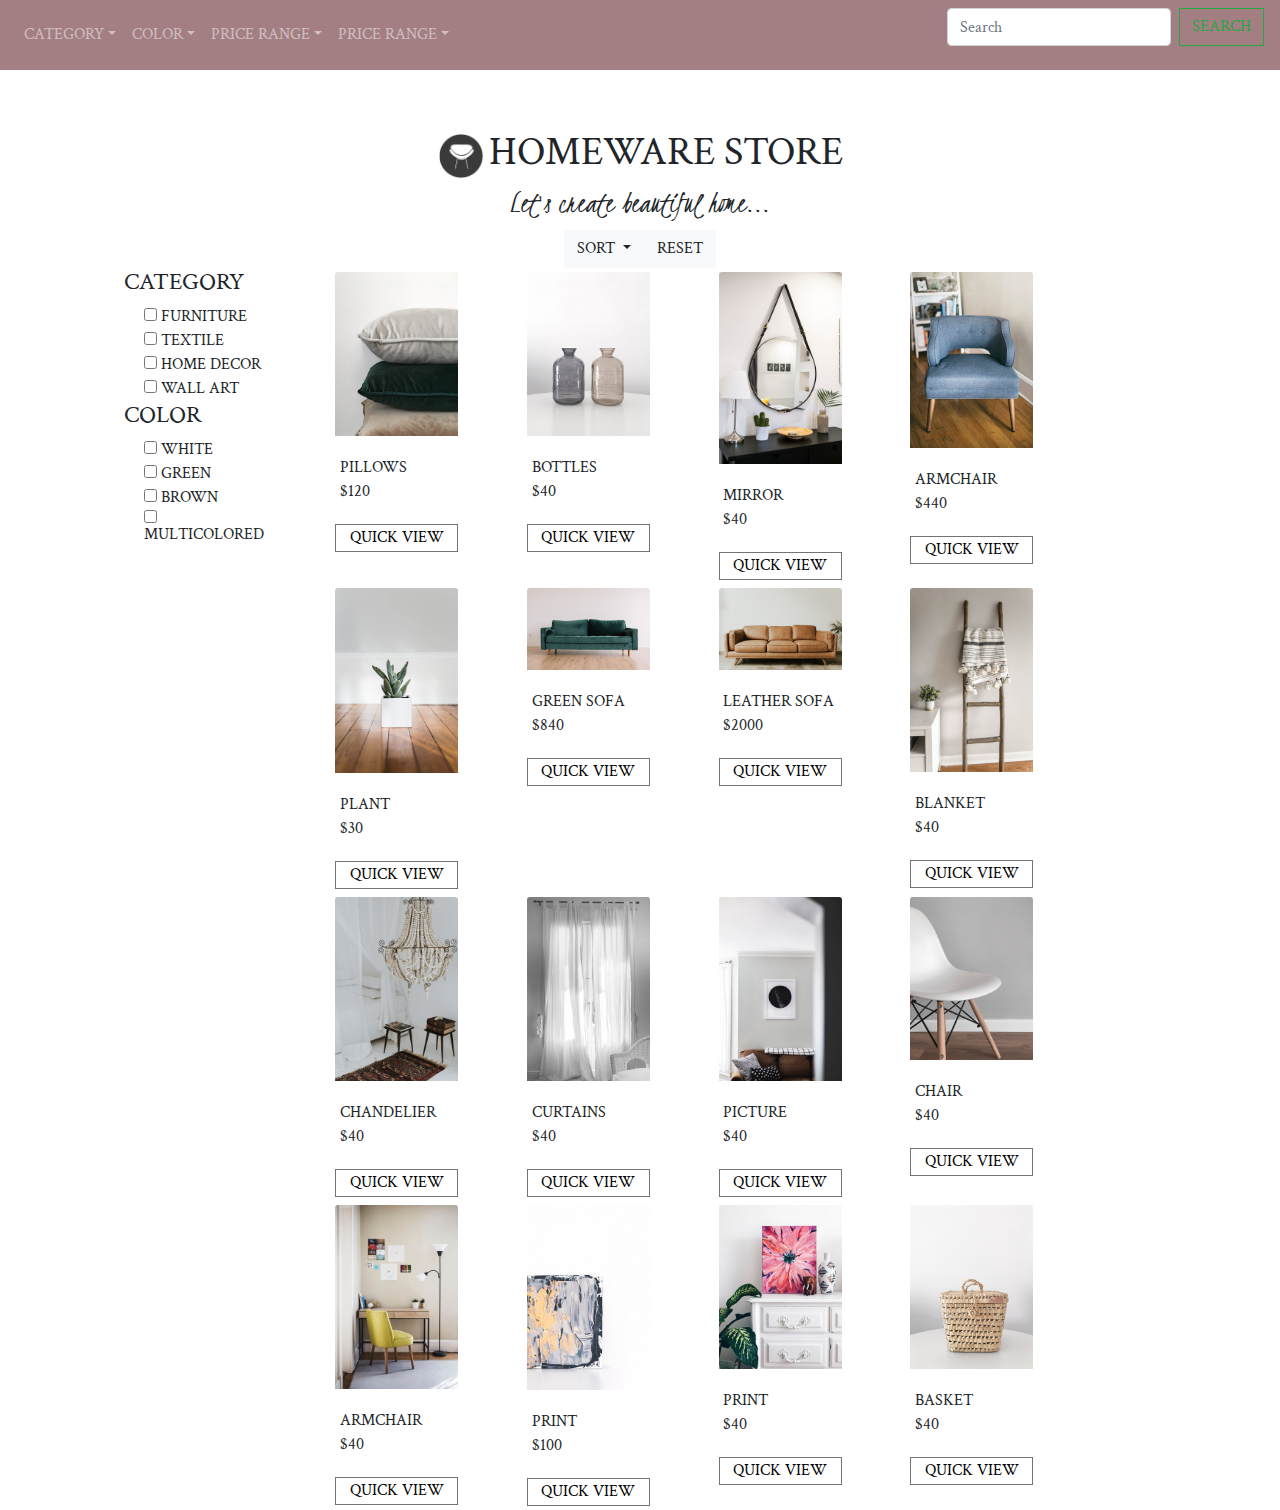
<file: index.html>
<html lang="en"><head>
    <meta charset="utf-8">
    <meta name="viewport" content="width=device-width, initial-scale=1, shrink-to-fit=no">
    <meta name="description" content="">
    <meta name="author" content="">

    <title>Starter Template for Bootstrap</title>

    <link rel="canonical" href="https://getbootstrap.com/docs/4.0/examples/starter-template/">
    <link href="https://fonts.googleapis.com/css?family=Crimson+Text|Kristi&display=swap" rel="stylesheet">

    <!-- Bootstrap core CSS -->
    <link rel="stylesheet" href="https://stackpath.bootstrapcdn.com/bootstrap/4.3.1/css/bootstrap.min.css" integrity="sha384-ggOyR0iXCbMQv3Xipma34MD+dH/1fQ784/j6cY/iJTQUOhcWr7x9JvoRxT2MZw1T" crossorigin="anonymous">
    <!-- Link Swiper's CSS -->
    <script
    src="https://code.jquery.com/jquery-3.4.1.min.js"
    integrity="sha256-CSXorXvZcTkaix6Yvo6HppcZGetbYMGWSFlBw8HfCJo="
    crossorigin="anonymous"></script>
    
    <!-- Custom styles for this template -->
    <link href="css/style.css" rel="stylesheet">
  </head>

  
  <body>
      <header>
          <!-- Fixed navbar -->
          <nav class="navbar navbar-expand-md navbar-dark fixed-top myBackground">
            
            <button class="navbar-toggler" type="button" data-toggle="collapse" data-target="#navbarCollapse" aria-controls="navbarCollapse" aria-expanded="false" aria-label="Toggle navigation">
              <span class="navbar-toggler-icon"></span>
            </button>
            <div class="collapse navbar-collapse" id="navbarCollapse">
              <ul class="navbar-nav mr-auto">
                <li class="nav-item dropdown">
                    <a class="nav-link dropdown-toggle" href="http://example.com" id="dropdown01" data-toggle="dropdown" aria-haspopup="true" aria-expanded="false">Category</a>
                    <div class="dropdown-menu" aria-labelledby="dropdown01">
                        <a id="furniture" class="dropdown-item" href="#">furniture</a>
                        <a id="textile" class="dropdown-item" href="#">textile</a>
                        <a id="homeDecor" class="dropdown-item" href="#">home decor</a>
                        <a id="wallArt" class="dropdown-item" href="#">wall art</a>
                    </div>
                  </li>
                  <li class="nav-item dropdown">
                      <a class="nav-link dropdown-toggle" href="http://example.com" id="dropdown01" data-toggle="dropdown" aria-haspopup="true" aria-expanded="false">Color</a>
                      <div class="dropdown-menu" aria-labelledby="dropdown01">
                          <a id="white" class="dropdown-item" href="#">white</a>
                              <a id="blue" class="dropdown-item" href="#">blue</a>
                              <a id="green" class="dropdown-item" href="#">green</a>
                              <a id="yellow" class="dropdown-item" href="#">yellow</a>
                              <a id="brown" class="dropdown-item" href="#">brown</a>
                              <a id="pink" class="dropdown-item" href="#">pink</a>
                              <a id="multicolored" class="dropdown-item" href="#">multicolored</a>
                      </div>
                    </li>
                    <li class="nav-item dropdown">
                        <a class="nav-link dropdown-toggle" href="http://example.com" id="dropdown01" data-toggle="dropdown" aria-haspopup="true" aria-expanded="false">Price range</a>
                        <div class="dropdown-menu" aria-labelledby="dropdown01">
                            <a id="price100" class="dropdown-item" href="#">from $10 to $100</a>
                              <a id="price200" class="dropdown-item" href="#">from $100 to $200</a>
                              <a id="price400" class="dropdown-item" href="#">from $200 to $400</a>
                              <a id="priceMore" class="dropdown-item" href="#">from $400 and more</a>
                        </div>
                      </li>
                      <li class="nav-item dropdown">
                          <a class="nav-link dropdown-toggle" href="http://example.com" id="dropdown01" data-toggle="dropdown" aria-haspopup="true" aria-expanded="false">Price range</a>
                          <div class="dropdown-menu" aria-labelledby="dropdown01">
                              <a id="navPriceLow" class="dropdown-item" href="#">price (low)</a>
                              <a id="navPriceHigh" class="dropdown-item" href="#">price(high)</a>
                          </div>
                      </li>
              </ul>
              <form class="form-inline mt-2 mt-md-0">
                <input class="form-control mr-sm-2" type="text" placeholder="Search" aria-label="Search">
                <button class="btn btn-outline-success my-2 my-sm-0" type="submit">Search</button>
              </form>
            </div>
          </nav>
        </header>
      
    <main role="main" class="container">

      <div class="starter-template noModal">
        <div class="center">
          <img class="logo" src="images/logo.png" alt="">
          <h1 class="header">HOMEWARE STORE</h1>
        
        <h2 class="handwritten">Let's create beautiful home...</h2>
        <div class="menu">
            <div class="btn-group">
                
                  <div>
                    <button type="button" class="btn btn-light dropdown-toggle" id="dropdownMenuSort" data-toggle="dropdown" aria-haspopup="true" aria-expanded="false">
                        sort
                    </button>
                      <div class="dropdown-menu" aria-labelledby="dropdownMenuSort">
                        <a id="pricelow" class="dropdown-item" href="#">price (low)</a>
                        <a id="pricehigh" class="dropdown-item" href="#">price(high)</a>
                      </div>
                  </div>
                  
                  <div>
                      <button type="button" class="btn btn-light" id="reset" data-toggle="dropdown" aria-haspopup="true" aria-expanded="false">
                          reset
                      </button>
                  </div>
              </div>
        </div>
      </div>
        <div class="row">
        <!-- Sidebar -->
        <!-- https://stackoverflow.com/questions/43702907/multiple-category-checkbox -->
            <nav class="col-md-2 d-none d-md-block bg-white sidebar">
                    <div class="sidebar-sticky">
                      <ul class="nav flex-column">
                        <li class="nav-item">
                            <div>
                                <h4 id="dropdownMenuCategory">CATEGORY</h4>
                                <div class="form-check">
                                    <input class="category" type="checkbox" value="furniture" id="furniture">
                                    <label class="form-check-label" for="defaultCheck1">FURNITURE</label>
                                </div>
                                <div class="form-check">
                                    <input class="category" type="checkbox" value="textile" id="textile">
                                    <label class="form-check-label" for="defaultCheck1">TEXTILE</label>
                                </div>
                                <div class="form-check">
                                    <input class="category" type="checkbox" value="homedecor" id="homedecor">
                                    <label class="form-check-label" for="defaultCheck1">HOME DECOR</label>
                                </div>
                                <div class="form-check">
                                    <input class="category" type="checkbox" value="wallart" id="wallart">
                                    <label class="form-check-label" for="defaultCheck1">WALL ART</label>
                                </div>

                                <h4 id="dropdownMenuCategory">COLOR</h4>
                                <div class="form-check">
                                    <input class="color" type="checkbox" value="white" id="white">
                                    <label class="form-check-label" for="defaultCheck1">WHITE</label>
                                </div>
                                <div class="form-check">
                                    <input class="color" type="checkbox" value="green" id="green">
                                    <label class="form-check-label" for="defaultCheck1">GREEN</label>
                                </div>
                                <div class="form-check">
                                    <input class="color" type="checkbox" value="brown" id="brown">
                                    <label class="form-check-label" for="defaultCheck1">BROWN</label>
                                </div>
                                <div class="form-check">
                                    <input class="color" type="checkbox" value="multicolored" id="multicolored">
                                    <label class="form-check-label" for="defaultCheck1">MULTICOLORED</label>
                                </div>

                            </div>
                        </li>
                       
                      </ul>
                    </div>
                  </nav>
                  <main class="col-md-9">
                        <div id="homeware" class="row">

                        </div>
                  </main>
                
        </div>
      </div>
<!-- modal -->

<div class="myModal col-12 col-sm-10 col-md-10 col-lg-10 bg-secondary">
  <!-- closebar -->
  <!-- <div class="closeBar text-info text-center">
    &times;
  </div> -->

  <div id="modalContent" class="">

  </div>
    </main><!-- /.container -->

    <!-- Bootstrap core JavaScript
    ================================================== -->
    <!-- Placed at the end of the document so the pages load faster -->
    <script src="js/script.js"></script>
    <script src="https://code.jquery.com/jquery-3.3.1.slim.min.js" integrity="sha384-q8i/X+965DzO0rT7abK41JStQIAqVgRVzpbzo5smXKp4YfRvH+8abtTE1Pi6jizo" crossorigin="anonymous"></script>
    <script src="https://cdnjs.cloudflare.com/ajax/libs/popper.js/1.14.7/umd/popper.min.js" integrity="sha384-UO2eT0CpHqdSJQ6hJty5KVphtPhzWj9WO1clHTMGa3JDZwrnQq4sF86dIHNDz0W1" crossorigin="anonymous"></script>
    <script src="https://stackpath.bootstrapcdn.com/bootstrap/4.3.1/js/bootstrap.min.js" integrity="sha384-JjSmVgyd0p3pXB1rRibZUAYoIIy6OrQ6VrjIEaFf/nJGzIxFDsf4x0xIM+B07jRM" crossorigin="anonymous"></script>
    

</body></html>
</file>
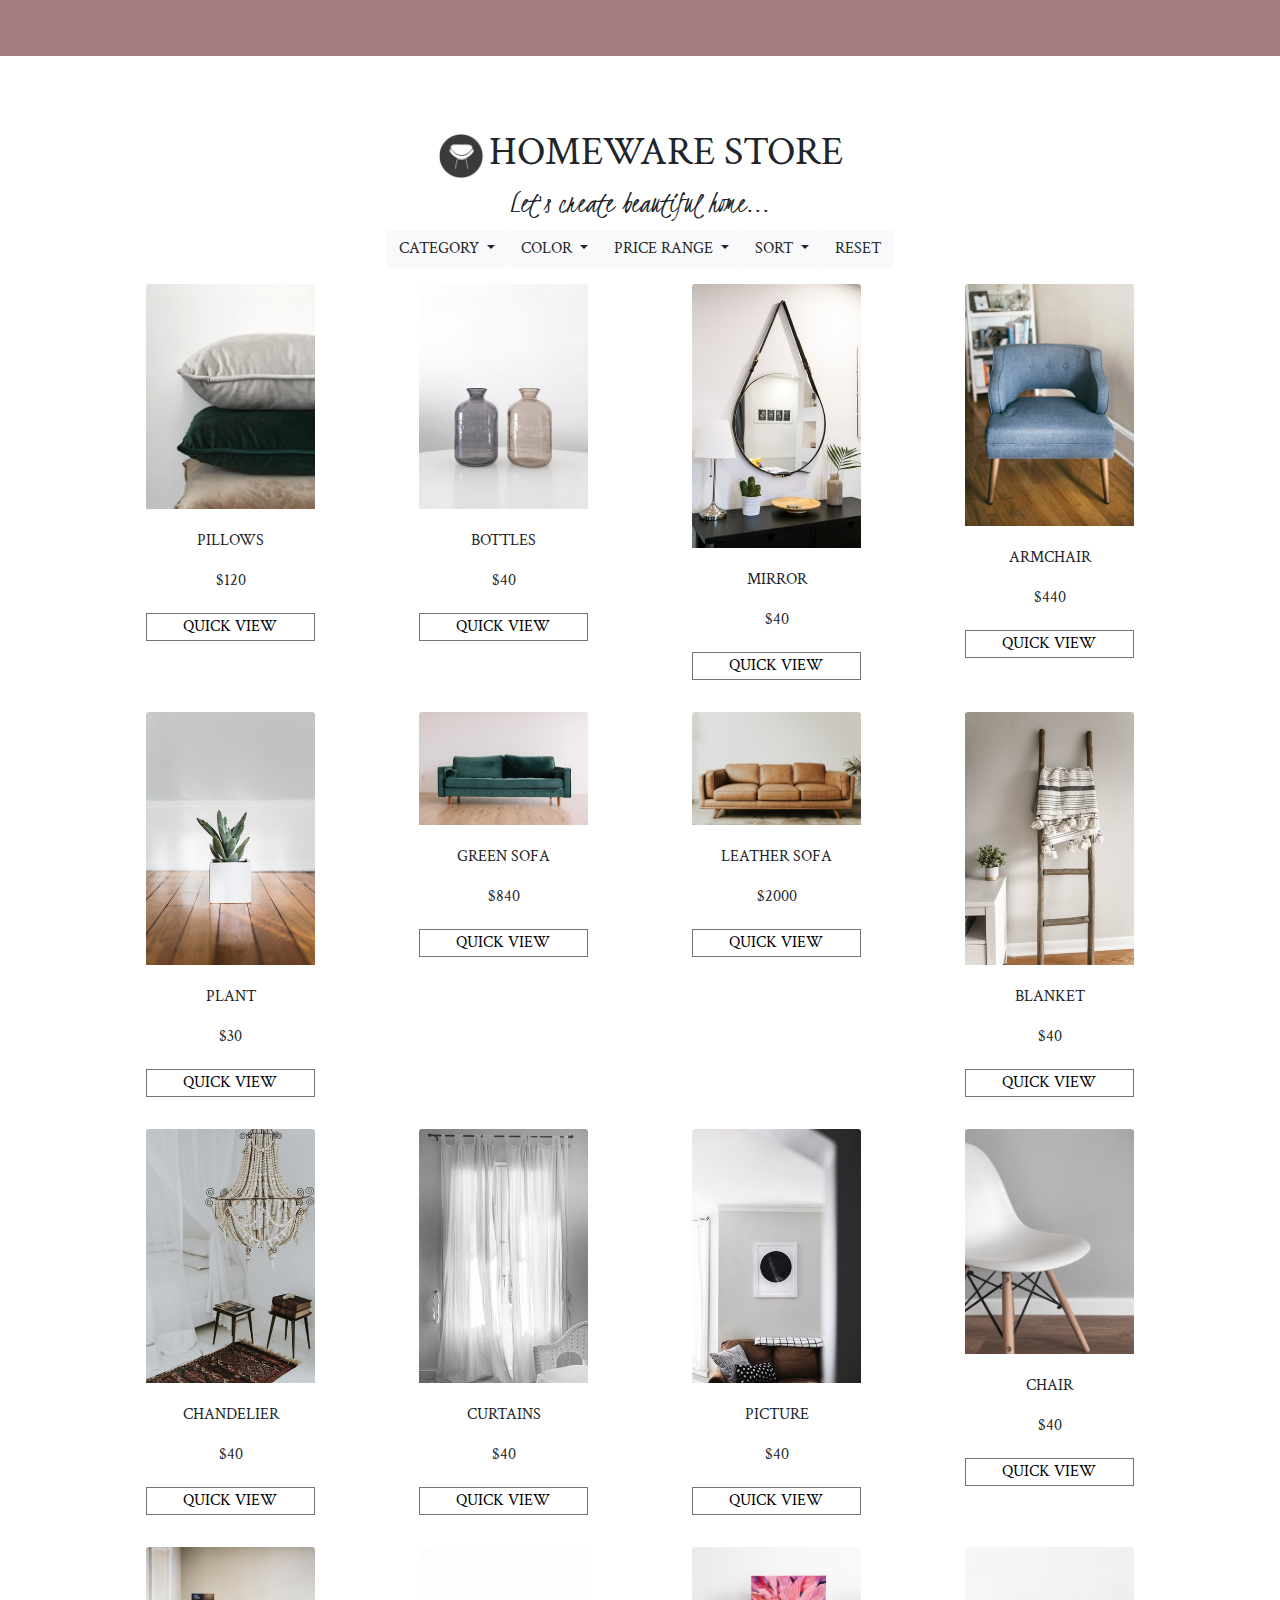
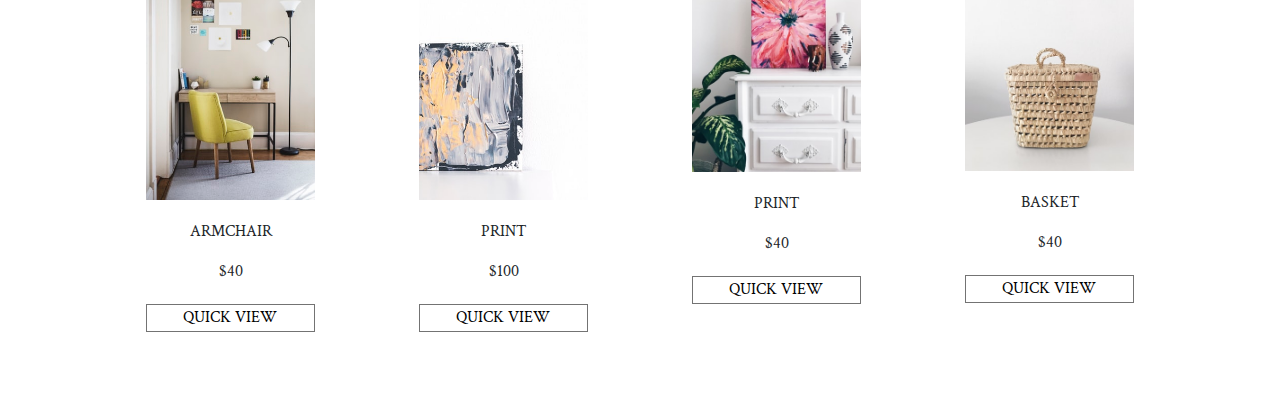
<file: formative-2.2/index.html>
<html lang="en"><head>
    <meta charset="utf-8">
    <meta name="viewport" content="width=device-width, initial-scale=1, shrink-to-fit=no">
    <meta name="description" content="">
    <meta name="author" content="">

    <title>Starter Template for Bootstrap</title>

    <link rel="canonical" href="https://getbootstrap.com/docs/4.0/examples/starter-template/">
    <link href="https://fonts.googleapis.com/css?family=Crimson+Text|Kristi&display=swap" rel="stylesheet">

    <!-- Bootstrap core CSS -->
    <link rel="stylesheet" href="https://stackpath.bootstrapcdn.com/bootstrap/4.3.1/css/bootstrap.min.css" integrity="sha384-ggOyR0iXCbMQv3Xipma34MD+dH/1fQ784/j6cY/iJTQUOhcWr7x9JvoRxT2MZw1T" crossorigin="anonymous">


    <!-- Custom styles for this template -->
    <link href="style.css" rel="stylesheet">
  </head>

  <body>

    <nav class="navbar navbar-expand-md navbar-dark myBackground fixed-top">
      <button class="navbar-toggler" type="button" data-toggle="collapse" data-target="#navbarsExampleDefault" aria-controls="navbarsExampleDefault" aria-expanded="false" aria-label="Toggle navigation">
        <span class="navbar-toggler-icon"></span>
      </button>

      <div class="collapse navbar-collapse" id="navbarsExampleDefault">
        <ul class="navbar-nav mr-auto">
          <li class="nav-item dropdown">
            <a class="nav-link dropdown-toggle" href="http://example.com" id="dropdown01" data-toggle="dropdown" aria-haspopup="true" aria-expanded="false">Category</a>
            <div class="dropdown-menu" aria-labelledby="dropdown01">
                <a id="furniture" class="dropdown-item" href="#">furniture</a>
                <a id="textile" class="dropdown-item" href="#">textile</a>
                <a id="homeDecor" class="dropdown-item" href="#">home decor</a>
                <a id="wallArt" class="dropdown-item" href="#">wall art</a>
            </div>
          </li>
          <li class="nav-item dropdown">
              <a class="nav-link dropdown-toggle" href="http://example.com" id="dropdown01" data-toggle="dropdown" aria-haspopup="true" aria-expanded="false">Color</a>
              <div class="dropdown-menu" aria-labelledby="dropdown01">
                  <a id="white" class="dropdown-item" href="#">white</a>
                      <a id="blue" class="dropdown-item" href="#">blue</a>
                      <a id="green" class="dropdown-item" href="#">green</a>
                      <a id="yellow" class="dropdown-item" href="#">yellow</a>
                      <a id="brown" class="dropdown-item" href="#">brown</a>
                      <a id="pink" class="dropdown-item" href="#">pink</a>
                      <a id="multicolored" class="dropdown-item" href="#">multicolored</a>
              </div>
            </li>
            <li class="nav-item dropdown">
                <a class="nav-link dropdown-toggle" href="http://example.com" id="dropdown01" data-toggle="dropdown" aria-haspopup="true" aria-expanded="false">Price range</a>
                <div class="dropdown-menu" aria-labelledby="dropdown01">
                    <a id="price100" class="dropdown-item" href="#">from $10 to $100</a>
                      <a id="price200" class="dropdown-item" href="#">from $100 to $200</a>
                      <a id="price400" class="dropdown-item" href="#">from $200 to $400</a>
                      <a id="priceMore" class="dropdown-item" href="#">from $400 and more</a>
                </div>
              </li>
              <li class="nav-item dropdown">
                  <a class="nav-link dropdown-toggle" href="http://example.com" id="dropdown01" data-toggle="dropdown" aria-haspopup="true" aria-expanded="false">Price range</a>
                  <div class="dropdown-menu" aria-labelledby="dropdown01">
                      <a id="low" class="dropdown-item" href="#">price (low)</a>
                      <a id="high" class="dropdown-item" href="#">price(high)</a>
                  </div>
                </li>
        </ul>
      </div>
      
    </nav> 

    <main role="main" class="container">

      <div class="starter-template">
        <div>
          <img class="logo" src="images/logo.png" alt="">
          <h1 class="header">HOMEWARE STORE</h1>
        </div>
        <h2 class="handwritten">Let's create beautiful home...</h2>
        <div class="menu">
            <div class="btn-group">
                
                <div>
                    <button type="button" class="btn btn-light dropdown-toggle" id="dropdownMenuCategory" data-toggle="dropdown" aria-haspopup="true" aria-expanded="false">
                        category
                    </button>
                    <div class="dropdown-menu" aria-labelledby="dropdownMenuCategory">
                      <a id="navFurniture" class="dropdown-item" href="#">furniture</a>
                      <a id="navTextile" class="dropdown-item" href="#">textile</a>
                      <a id="navHomeDecor" class="dropdown-item" href="#">home decor</a>
                      <a id="navWallArt" class="dropdown-item" href="#">wall art</a>
                    </div>
                </div>
                <div>
                    <button type="button" class="btn btn-light dropdown-toggle" id="dropdownMenuColor" data-toggle="dropdown" aria-haspopup="true" aria-expanded="false">
                        color
                    </button>
                    <div class="dropdown-menu" aria-labelledby="dropdownMenuColor">
                      <a id="navWhite" class="dropdown-item" href="#">white</a>
                      <a id="navBlue" class="dropdown-item" href="#">blue</a>
                      <a id="navGreen" class="dropdown-item" href="#">green</a>
                      <a id="navYellow" class="dropdown-item" href="#">yellow</a>
                      <a id="navBrown" class="dropdown-item" href="#">brown</a>
                      <a id="navPink" class="dropdown-item" href="#">pink</a>
                      <a id="navMulticolored" class="dropdown-item" href="#">multicolored</a>
                    </div>
                  </div>
                  <div>
                    <button type="button" class="btn btn-light dropdown-toggle" id="dropdownMenuPrice" data-toggle="dropdown" aria-haspopup="true" aria-expanded="false">
                        price range
                    </button>
                    <div class="dropdown-menu" aria-labelledby="dropdownMenuPrice">
                      <a id="navPrice100" class="dropdown-item" href="#">from $10 to $100</a>
                      <a id="navPrice200" class="dropdown-item" href="#">from $100 to $200</a>
                      <a id="navPrice400" class="dropdown-item" href="#">from $200 to $400</a>
                      <a id="navPriceMore" class="dropdown-item" href="#">from $400 and more</a>
                    </div>
                  </div>
                  <div>
                    <button type="button" class="btn btn-light dropdown-toggle" id="dropdownMenuSort" data-toggle="dropdown" aria-haspopup="true" aria-expanded="false">
                        sort
                    </button>
                      <div class="dropdown-menu" aria-labelledby="dropdownMenuSort">
                        <a id="low" class="dropdown-item" href="#">price (low)</a>
                        <a id="high" class="dropdown-item" href="#">price(high)</a>
                      </div>
                  </div>
                  
                  <div>
                      <button type="button" class="btn btn-light" id="reset" data-toggle="dropdown" aria-haspopup="true" aria-expanded="false">
                          reset
                      </button>
                  </div>
              </div>
        </div>
        <div id="homeware" class="row">

        </div>
      </div>

    </main><!-- /.container -->

    <!-- Bootstrap core JavaScript
    ================================================== -->
    <!-- Placed at the end of the document so the pages load faster -->
    <script src="js/script.js"></script>
    <script src="https://code.jquery.com/jquery-3.3.1.slim.min.js" integrity="sha384-q8i/X+965DzO0rT7abK41JStQIAqVgRVzpbzo5smXKp4YfRvH+8abtTE1Pi6jizo" crossorigin="anonymous"></script>
    <script src="https://cdnjs.cloudflare.com/ajax/libs/popper.js/1.14.7/umd/popper.min.js" integrity="sha384-UO2eT0CpHqdSJQ6hJty5KVphtPhzWj9WO1clHTMGa3JDZwrnQq4sF86dIHNDz0W1" crossorigin="anonymous"></script>
    <script src="https://stackpath.bootstrapcdn.com/bootstrap/4.3.1/js/bootstrap.min.js" integrity="sha384-JjSmVgyd0p3pXB1rRibZUAYoIIy6OrQ6VrjIEaFf/nJGzIxFDsf4x0xIM+B07jRM" crossorigin="anonymous"></script>
  

</body></html>
</file>
<file: css/style.css>
body {
    padding-top: 5rem;
    font-family: 'Crimson Text', serif;
  }
.starter-template {
  padding: 3rem 1.5rem;
  
}
.starter-template sidebar-sticky {
  text-align: left;
}
.myBackground {
  background-color: #A37E83;
}  
.logo{
  width:3rem;
}
.center{
  text-align: center;
}
.logo, .header{
  display:inline-block;
  vertical-align: middle;

}
.handwritten {
  font-family: 'Kristi', cursive;
}
.sidebar{
  background-color: grey;
  height: 100%;
}
.btn {
  text-transform: uppercase;
}
.quickView{
  background-color: white;
  border: 0.5px solid #737373;
  font-size:1rem;
}
.modal-body .row {
  /* justify-content:center; */
  width:50rem;
}
.quickView {
  text-transform: uppercase;
  width:80%;
  align-self: center;
}

a {
  text-transform: uppercase;
}

.card {
  border: none;
}
img {
  max-width:80%;
  align-self: center;
}

.frame:hover {
  border: 0.5px solid #737373;
}
.modal-header{
  border:none!important;
}
.modal-body{
  width:100%;
}
.modal-content{
  height: 500px;
}
.modal-dialog{
  max-width:1000px;
  max-height: 700px;
}
.row{
  height:25rem!important;
  width:100%;
  margin:auto;
}

.carousel-item img {
  max-width: 18rem;
  margin:auto;
  max-height:25rem;
  /* height:25rem; */
  
}
.img-center-vertical {
  display: inline-block;
  text-align: center;
  justify-content: center;
}
.carousel-control-prev-icon,
.carousel-control-next-icon {
  height: 50px;
  width: 50px;
  outline: black;
  background-size: 100%, 100%;
  border-radius: 50%;
  border: 1px solid grey;
  background-image: none;
}
.carousel-control-next-icon:after
{
  content: '>';
  font-size: 25px;
  color: grey;
}

.carousel-control-prev-icon:after {
  content: '<';
  font-size: 25px;
  color: grey;
}

.btn {
  border-radius:0!important;
}
.pinkBtn{
  background-color: #F2A5B0;
  color:white;
  font-weight: bold;
}

@media screen and (min-width: 0px) and (max-width: 765px) 
{
  .menu { display: none; }  
 }
</file>
<file: formative-2.2/style.css>
body {
    padding-top: 5rem;
    font-family: 'Crimson Text', serif;
  }
.nav-link {
  display: none;
}
.starter-template {
  padding: 3rem 1.5rem;
  text-align: center;
}
.myBackground {
  background-color: #A37E83;
  height:3.5rem;
}  
.logo{
  width:3rem;
}
.logo, .header{
  display:inline-block;
  vertical-align: middle;
}
.handwritten {
  font-family: 'Kristi', cursive;
}
.btn {
  text-transform: uppercase;
}
.quickView{
  background-color: white;
  border: 0.5px solid #737373;
  font-size:1rem;
}
.row {
  justify-content:center;
}
.quickView {
  text-transform: uppercase;
  width:80%;
  align-self: center;
}

a {
  text-transform: uppercase;
}

.card {
  border: none;
}
img {
  max-width:80%;
  align-self: center;
}

.frame:hover {
  border: 0.5px solid #737373;
}

@media screen and (min-width: 0px) and (max-width: 765px) 
{
  .menu { display: none; }  
 }
</file>
